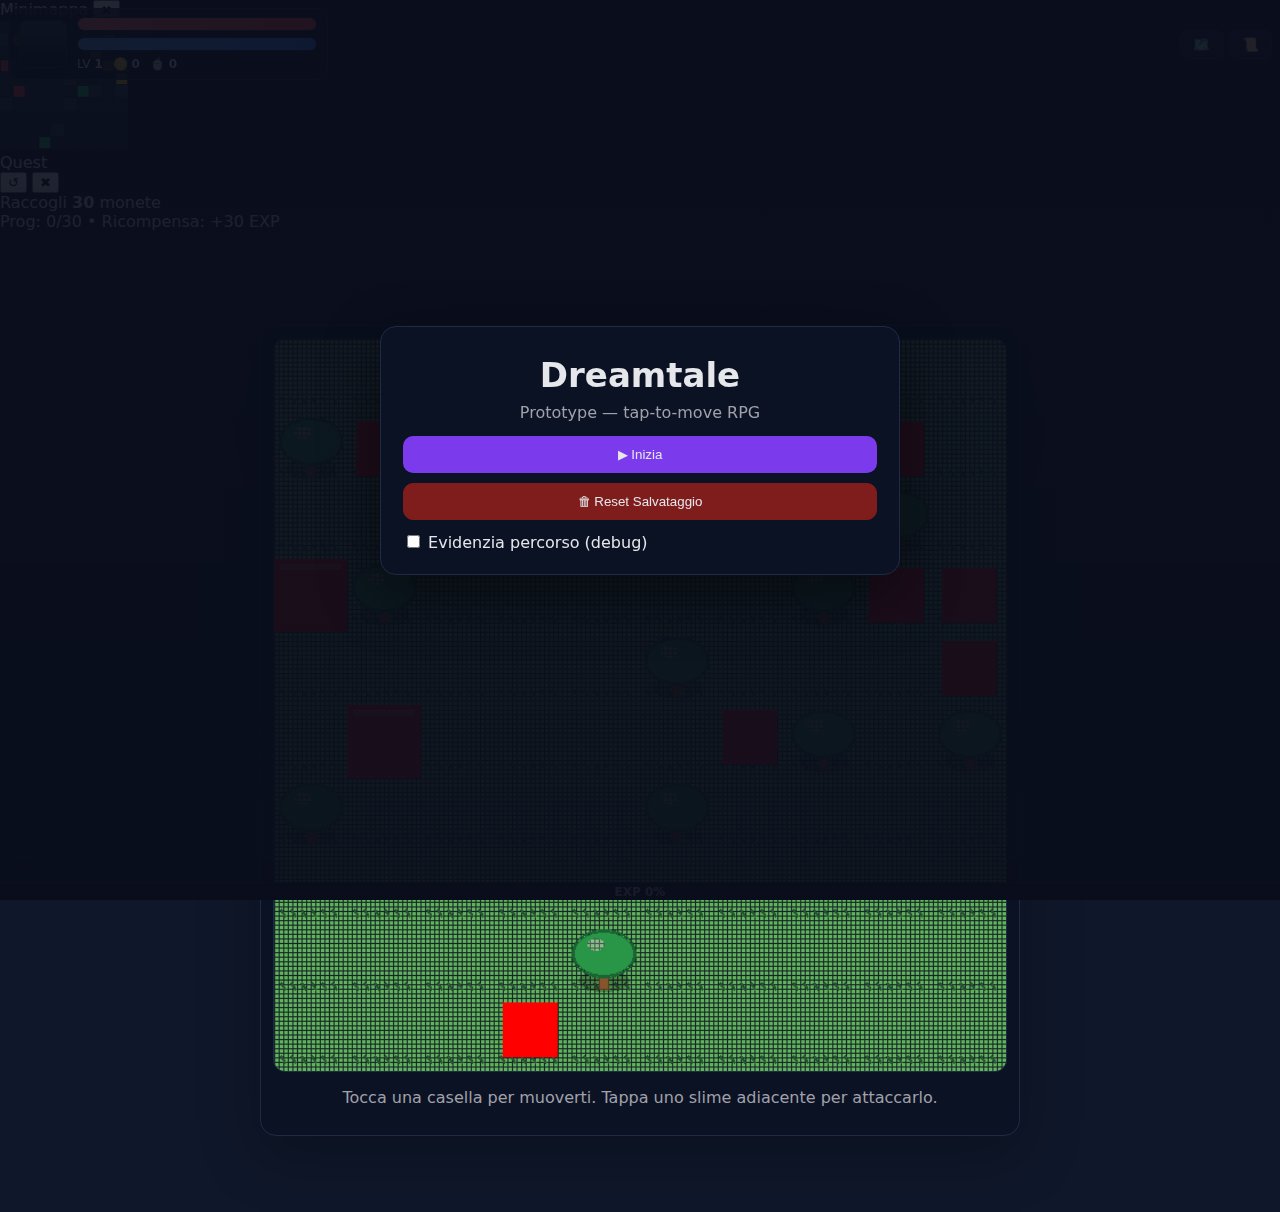
<file: index.html>
<!doctype html>
<html lang="it">
<head>
  <meta charset="utf-8" />
  <meta name="viewport" content="width=device-width,initial-scale=1" />
  <title>Dreamtale (Prototype)</title>
  <link rel="stylesheet" href="style.css?v=13" />
</head>
<body>

  <!-- Title Screen -->
  <div id="titleScreen" class="overlay show">
    <div class="panel">
      <h1 class="logo">Dreamtale</h1>
      <p class="subtitle">Prototype — tap-to-move RPG</p>
      <div class="menu">
        <button id="btnStart" class="btn primary">▶ Inizia</button>
        <button id="btnReset" class="btn danger">🗑 Reset Salvataggio</button>
      </div>
      <div class="options">
        <label><input type="checkbox" id="optPathHighlight"> Evidenzia percorso (debug)</label>
      </div>
    </div>
  </div>

  <!-- HUD in alto -->
  <div id="hudNostale">
    <div class="charbox">
      <div class="portrait"></div>
      <div class="bars">
        <div class="bar hp"><span id="hptext">100/100</span><div id="hpfill"></div></div>
        <div class="bar mp"><span id="mptext">100/100</span><div id="mpfill"></div></div>
        <div class="info">
          <span>LV <strong id="lvl">1</strong></span>
          <span>🪙 <strong id="coins">0</strong></span>
          <span>🍵 <strong id="pots">0</strong></span>
        </div>
      </div>
    </div>
    <div class="quickbar">
      <button id="btnToggleMinimap" class="slot" title="Mostra/Nascondi minimappa">🗺️</button>
      <button id="btnToggleQuest" class="slot" title="Mostra/Nascondi quest">📜</button>
    </div>
  </div>

  <!-- Sidebar destra -->
  <aside id="sidebar">
    <!-- Minimap panel -->
    <div id="minimapBox" class="side-panel">
      <div class="side-head">
        <span>Minimappa</span>
        <button id="btnHideMinimap" class="tiny" title="Nascondi">✖</button>
      </div>
      <canvas id="minimap" width="128" height="128" aria-label="Minimappa"></canvas>
    </div>

    <!-- Quest panel -->
    <div id="questPanel" class="side-panel">
      <div class="side-head">
        <span>Quest</span>
        <div>
          <button id="btnQuestReset" class="tiny" title="Reset quest">↺</button>
          <button id="btnHideQuest" class="tiny" title="Nascondi">✖</button>
        </div>
      </div>
      <div class="quest">
        <div class="q-title">Raccogli <strong id="qtarget">30</strong> monete</div>
        <div class="q-progress"><div id="qfill"></div></div>
        <div class="q-meta">Prog: <span id="qcount">0</span>/<span id="qmax">30</span> • Ricompensa: +<span id="qreward">30</span> EXP</div>
      </div>
    </div>
  </aside>

  <main>
    <div id="wrap">
      <canvas id="game" width="640" height="640"></canvas>
      <p class="note">Tocca una casella per muoverti. Tappa uno slime adiacente per attaccarlo.</p>
      <!-- piccolo overlay di debug -->
      <div id="dbg" style="position:absolute;left:16px;bottom:28px;font:12px/1.2 system-ui;color:#9ca3af;background:rgba(0,0,0,.4);padding:6px 8px;border-radius:8px;"></div>
    </div>
  </main>

  <!-- EXP bar -->
  <div id="expBar">
    <div id="xpfill"></div>
    <span id="xptext">EXP 0%</span>
  </div>

  <!-- Death -->
  <div id="deathScreen" class="overlay">
    <div class="panel">
      <h2 class="logo">Sei Morto</h2>
      <p class="subtitle">Hai perso il 10% delle monete. Vuoi respawnare?</p>
      <div class="menu">
        <button id="btnRespawn" class="btn primary">↻ Respawn</button>
        <button id="btnMenu" class="btn">☰ Torna al Menu</button>
      </div>
    </div>
  </div>

  <script src="game.js?v=13.3"></script>
</body>
</html>
</file>
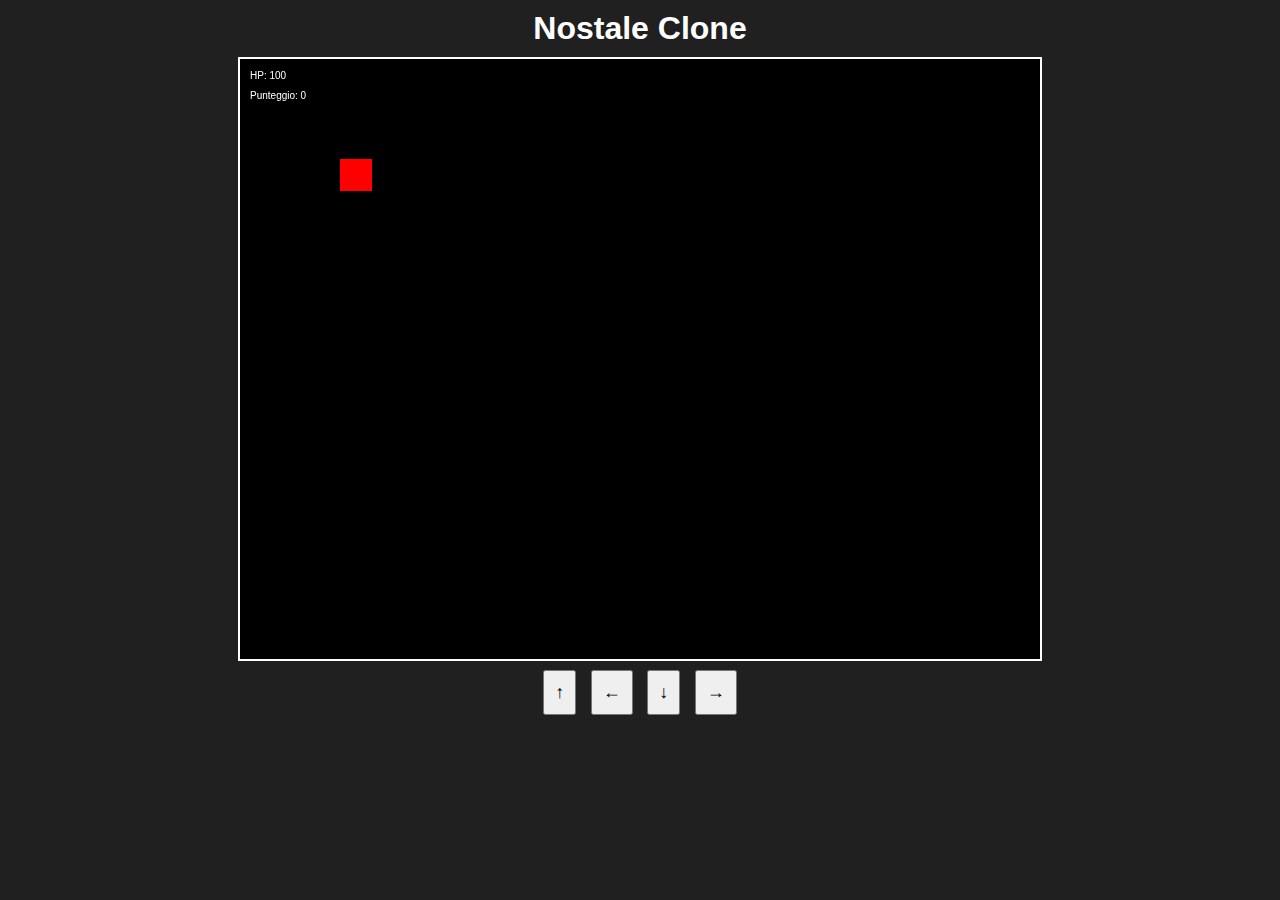
<file: nostale_clone_clean/index.html>
<!DOCTYPE html>
<html lang="it">
<head>
  <meta charset="UTF-8">
  <meta name="viewport" content="width=device-width, initial-scale=1.0">
  <title>Nostale Clone</title>
  <link rel="stylesheet" href="style.css">
</head>
<body>
  <h1 class="title">Nostale Clone</h1>
  <canvas id="gameCanvas" width="800" height="600"></canvas>
  <div id="controls">
    <button onclick="movePlayer('up')">↑</button>
    <button onclick="movePlayer('left')">←</button>
    <button onclick="movePlayer('down')">↓</button>
    <button onclick="movePlayer('right')">→</button>
  </div>
  <script src="game.js"></script>
</body>
</html>
</file>
<file: style.css>
:root{
  --bg:#0f172a; --card:#0b1224; --border:#1f2a44; --text:#e5e7eb; --muted:#a1a1aa;
  --hp:#ef4444; --hpbg:#111827; --mp:#3b82f6; --xp1:#22c55e; --xp2:#7c3aed;
}
*{box-sizing:border-box}
body{margin:0; color:var(--text); background:linear-gradient(180deg,#0b1020,#0f172a 40%);
     font-family:system-ui,-apple-system,Segoe UI,Roboto,Arial;}

main{padding-top:86px; padding-bottom:54px}
#wrap{max-width:760px;margin:8px auto 22px;background:var(--card);
      border:1px solid var(--border);border-radius:16px;padding:12px;
      box-shadow:0 20px 60px rgba(0,0,0,.25);}
#game{display:block;width:100%;height:auto;border-radius:12px;border:1px solid var(--border);
      background:#0b1224;touch-action:none;}
.note{color:var(--muted); text-align:center}

/* Overlay generico */
.overlay{position:fixed;inset:0;display:none;place-items:center;
  background:linear-gradient(180deg,rgba(10,14,28,.9),rgba(10,14,28,.95));z-index:999;}
.overlay.show{display:grid}
.panel{background:var(--card);border:1px solid var(--border);border-radius:16px;padding:22px;
  width:min(90vw,520px);text-align:center;box-shadow:0 20px 60px rgba(0,0,0,.45);}
.logo{margin:6px 0 8px;font-size:34px}
.subtitle{margin:0 0 14px;color:var(--muted)}
.menu{display:flex;flex-direction:column;gap:10px;margin:10px 0}
.btn{background:#1f2a44;color:var(--text);border:1px solid var(--border);border-radius:10px;
  padding:10px 14px;cursor:pointer;}
.btn.primary{background:#7c3aed;border-color:transparent}
.btn.danger{background:#7f1d1d;border-color:#7f1d1d}
.btn:hover{filter:brightness(1.05)}
.options{margin-top:12px;text-align:left;display:grid;gap:8px}
.hidden{display:none}

/* HUD stile Nostale (top fixed) */
#hudNostale{position:fixed;top:8px;left:8px;right:8px;display:flex;justify-content:space-between;align-items:center;z-index:10}
.charbox{display:flex;gap:10px;align-items:center;background:rgba(11,18,36,.8);border:1px solid var(--border);border-radius:12px;padding:8px 10px}
.portrait{width:48px;height:48px;border-radius:8px;background:linear-gradient(180deg,#334155,#0b1224);border:1px solid var(--border)}
.bars{min-width:240px}
.bar{position:relative;height:14px;border-radius:999px;border:1px solid rgba(255,255,255,.08);overflow:hidden;margin-bottom:6px;background:#0b1224}
.bar span{position:absolute;inset:0;text-align:center;line-height:14px;font-size:11px}
.bar.hp #hpfill{position:absolute;inset:0 0 0 auto;background:linear-gradient(90deg,#f87171,var(--hp));width:100%}
.bar.mp #mpfill{position:absolute;inset:0 0 0 auto;background:linear-gradient(90deg,#60a5fa,var(--mp));width:100%}
.info{display:flex;gap:10px;font-size:12px;color:#e2e8f0;margin-top:2px}

.quickbar{display:flex;gap:6px}
.slot{background:#151c33;color:#cbd5e1;border:1px solid var(--border);border-radius:8px;padding:6px 12px;cursor:pointer}

/* EXP bar bottom full width */
#expBar{position:fixed;left:0;right:0;bottom:0;height:18px;background:#0b1224;border-top:1px solid var(--border);z-index:8}
#xpfill{position:absolute;left:0;top:0;height:100%;width:0%;background:linear-gradient(90deg,var(--xp1),var(--xp2));box-shadow:0 0 12px rgba(124,58,237,.6)}
#xptext{position:absolute;left:0;right:0;top:0;text-align:center;line-height:18px;font-weight:700;font-size:12px;color:#fff}
</file>
<file: nostale_clone_clean/style.css>
body {
  background-color: #202020;
  color: white;
  text-align: center;
  font-family: Arial, sans-serif;
}
.title { margin: 10px; }
#gameCanvas {
  background: #000;
  border: 2px solid white;
}
#controls button {
  margin: 5px;
  padding: 10px;
  font-size: 18px;
}
</file>
